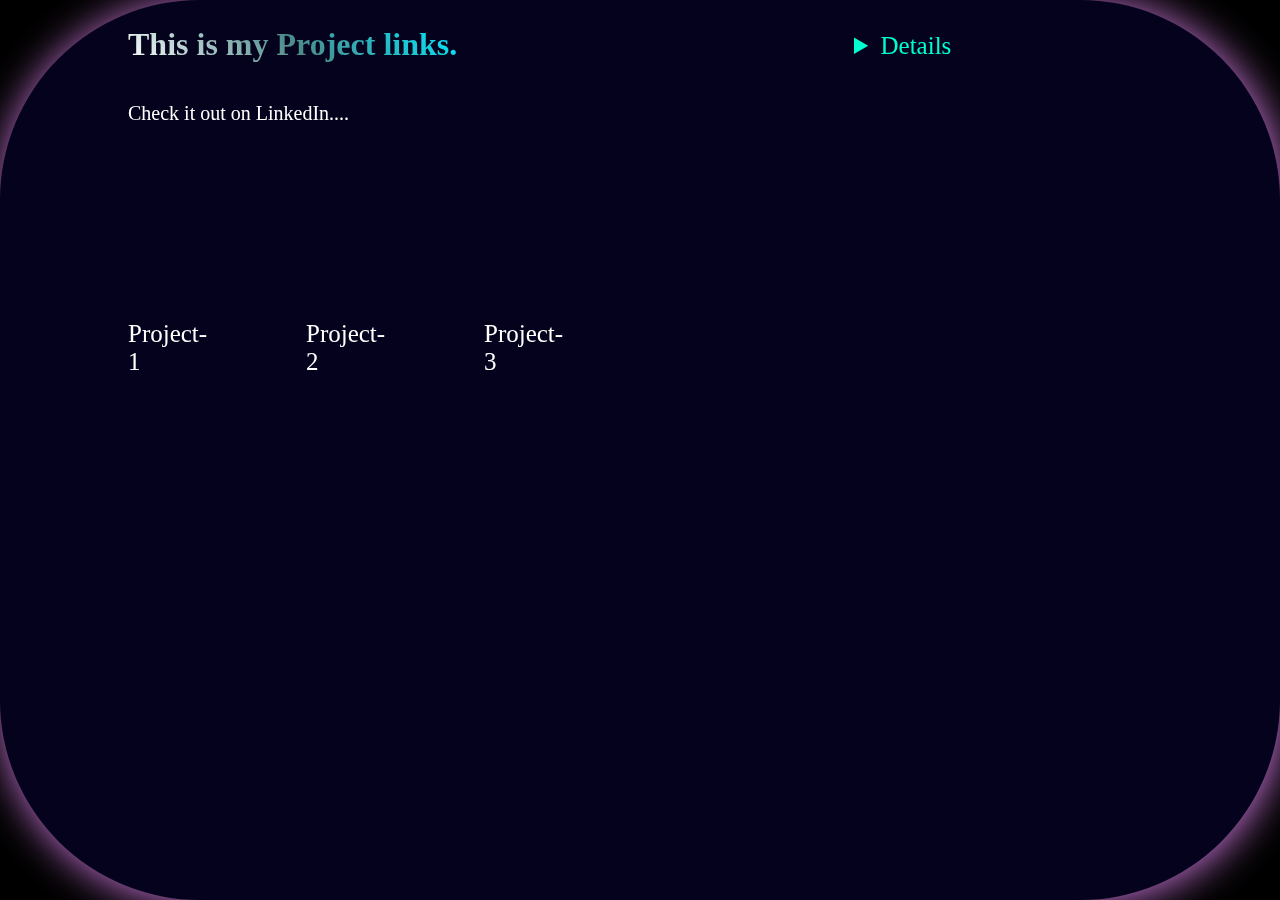
<file: Project.html>
<!DOCTYPE html>
<html lang="en">
<head>
    <meta charset="UTF-8">
    <meta name="viewport" content="width=device-width, initial-scale=1.0">
    <title>Document</title>

</head>
<style>
    body{
        margin: 0%;
        padding: 0%;
        font-family: "gilroy";
        background-color: rgb(0, 0, 0);
    }
    html,body{
        height: 100%;
        width: 100%;
        overflow: hidden;
    }


    .main{
        height: 100%;
        width: 100%;
        background-color: rgb(4, 2, 28);
        border-radius: 200px;
        filter: drop-shadow(2px 2px 20px rgb(206, 121, 223));
        display: flex;
    }
    .main h1{
        color: white;
        font-family: Cambria, Cochin, Georgia, Times, 'Times New Roman', serif;
        background: linear-gradient(45deg, rgb(255, 255, 255), rgb(77, 139, 139), rgb(0, 234, 255));
        position: absolute;
        background-clip: text;
        color: transparent;
        margin-top: 2%;
        margin-left: 10%;
    }

    .main a{
        inline-size: 50px;
        display: flex;
        flex-direction: column;
        margin-top: 25%;
        margin-left: 10%;
        list-style: none;
        text-decoration: none;
        color: white;
        font-size: 25px;
   }
    .main a:hover{
        filter: drop-shadow(2px 2px 10px rgb(27, 255, 247));
    }
    .main p{
        position: absolute;
        margin-top: 8%;
        margin-left: 10%;
        font-size: 20px;
        color: white;
    }
    span{
        color: rgb(0, 255, 208);
        margin-top: 2.5%;
        margin-left: 25%;
        font-size: 25px;
    }








    @media (max-width: 450px) {


    .main{
        height: 100%;
        width: 100%;
        background-color: rgb(0, 0, 0);
        border-radius: 200px;
        filter: drop-shadow(2px 2px 20px rgb(255, 91, 3));
        display: flex;
    }

    .main h1{
        color: white;
        font-family: Cambria, Cochin, Georgia, Times, 'Times New Roman', serif;
        background: linear-gradient(45deg, rgb(255, 255, 255), rgb(77, 139, 139), rgb(0, 234, 255));
        position: absolute;
        background-clip: text;
        color: transparent;
        margin-top: 40%;
        margin-left: 10%;
        font-size: 25px;
    }

    .main a{
        inline-size: 65px;
        display: flex;
        margin-top: 80%;
        margin-left: 10%;
        list-style: none;
        text-decoration: none;
        color: white;
        font-size: 25px;
   }
    .main a:hover{
        filter: drop-shadow(2px 2px 10px rgb(27, 255, 247));
    }
    .main p{
        position: absolute;
        margin-top: 55%;
        margin-left: 10%;
        font-size: 20px;
        color: white;
    }
    span{
        color: rgb(0, 255, 208);
        margin-top: 120%;
        margin-left: -82%;
        font-size: 25px;
    }
        
    }


</style>




<body>

    
    
    <div class="main">
        

        <h1>This is my Project links.</h1>
        <p>Check it out on LinkedIn....</p>

        <a href="https://www.linkedin.com/posts/harsh-soni-92006a301_this-is-another-new-project-of-mine-created-activity-7198031991001235457-bUEJ?utm_source=share&utm_medium=member_desktop">Project-1</a> 
        <a href="https://www.linkedin.com/posts/harsh-soni-92006a301_im-excited-to-share-my-html-and-css-skills-activity-7194331505689546752-BGXn?utm_source=share&utm_medium=member_desktop">Project-2</a> 
        <a href="https://www.linkedin.com/posts/harsh-soni-92006a301_im-excited-to-share-my-first-web-development-activity-7194330085154320385-eYCP?utm_source=share&utm_medium=member_desktop">Project-3</a>

        <span>
        <details>
            <br>
            <br>
            Touch the project and see my projects on LinkedIn.....  
        </details>
        </span>


    </div>
    

    <script src="https://cdnjs.cloudflare.com/ajax/libs/gsap/3.12.5/gsap.min.js" integrity="sha512-7eHRwcbYkK4d9g/6tD/mhkf++eoTHwpNM9woBxtPUBWm67zeAfFC+HrdoE2GanKeocly/VxeLvIqwvCdk7qScg==" crossorigin="anonymous" referrerpolicy="no-referrer"></script>
    <script src="mama.js"></script>
</body>
</html>
</file>
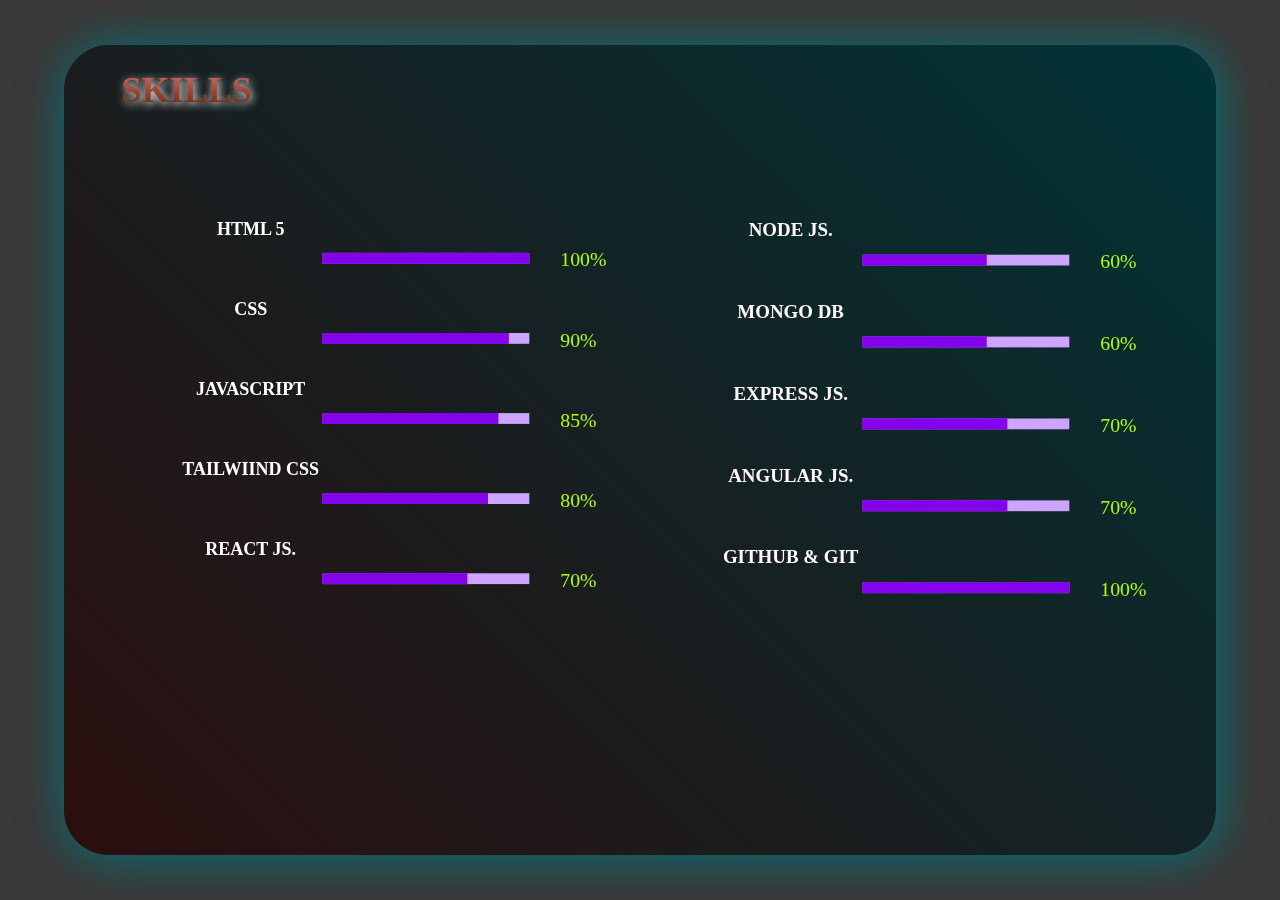
<file: skill.html>
<!DOCTYPE html>
<html lang="en">
<head>
    <meta charset="UTF-8">
    <meta name="viewport" content="width=device-width, initial-scale=1.0">
    <title>Document</title>
    <link rel="stylesheet" href="mama.css">
    </head>



<body class="soni">



    <div class="newpage">
        <h1>SKILLS</h1>


        <div class="baxa">
            <div class="le">

             <h4>HTML 5</h4><div class="loader"><p>100%</p></div>
             <h4>CSS</h4><div class="loadera"><p>90%</p></div>
             <h4>JAVASCRIPT</h4><div class="loaderb"><p>85%</p></div>
             <h4>TAILWIIND CSS</h4><div class="loaderc"><p>80%</p></div>
             <h4>REACT JS.</h4><div class="loaderd"><p>70%</p></div>
            </div>

            <div class="ri">

                <h5>NODE JS.</h5><div class="loader1"><p>60%</p></div>
                <h5>MONGO DB</h5><div class="loader2"><p>60%</p></div>
                <h5>EXPRESS JS.</h5><div class="loader3"><p>70%</p></div>
                <h5>ANGULAR JS.</h5><div class="loader4"><p>70%</p></div>
                <h5>GITHUB & GIT</h5><div class="loader5"><p>100%</p></div>
                    </div>



                </div>

    </div>


        
    


    
    <script src="https://cdnjs.cloudflare.com/ajax/libs/gsap/3.12.5/gsap.min.js" integrity="sha512-7eHRwcbYkK4d9g/6tD/mhkf++eoTHwpNM9woBxtPUBWm67zeAfFC+HrdoE2GanKeocly/VxeLvIqwvCdk7qScg==" crossorigin="anonymous" referrerpolicy="no-referrer"></script>
    <script src="mama.js"></script>
</body>
</html>
</file>
<file: mama.css>
*{
    margin: 0%;
    padding: 0%;
    font-family: "gilroy";
}

html,body{
    height: 100%;
    width: 100%;
    background-color: rgb(59, 56, 56);
    overflow-x: hidden;
    overflow: hidden;
}



.cursor{
    height: 15px;
    width: 15px;
    border-radius: 50%;
    background: linear-gradient(rgb(246, 255, 0),rgb(0, 247, 255));
    position: absolute;
    z-index: 99;
    box-shadow: 2px 2px 20px 2px;
}




.main{
    display: none;
    height: 100%;
    width: 100%;
    background: url(https://images.pexels.com/photos/218863/pexels-photo-218863.jpeg?auto=compress&cs=tinysrgb&w=1450);
}

.vvvvvo{
    position: absolute;
    height: 100%;
    width: 52%;
    margin-left: 49%;
    margin-top: 17%;
    transform: rotate(40.7deg);
}

.vvvvvo video{
    height: 100%;
    width: 52%;
}

.right ul{
    font-size: 35px;
}
#new{
    color: rgb(255, 0, 251);
    font-size: 30px;
    padding: 10px 25px;
}
#new:hover{
    box-shadow: 2px 2px 10px 2px ;
    color: rgb(235, 220, 2);
} 





#slide{
    height: 100%;
    width: 300px;
    font-size: 25px;
    display: flex;
    flex-direction: column;
    font-family: 'Segoe UI', Tahoma, Geneva, Verdana, sans-serif;
    position: fixed;
    background-color: rgb(3, 2, 18);
    z-index: 99;
    display: none; 
}

#slide li a{
    padding: 5px 25px;
    text-decoration: none;
    color: #767575;
}
#slide li{
    margin-top: 25%;
    line-height: 10px;
    list-style: none;
}
#slide a:hover{
    color: white;
    transition: 1s;
}


.image{
    height: 150px;
    width: 150px;
    border-radius: 100%;
    margin-top: 10px;
}
.image img{
    border: 5px solid rgb(255, 255, 255);
    position: absolute;
    height: 150px;
    width: 150px;
    border-radius: 100%;
    margin-left: 70px;
    margin-top: 5px;
    
}
#cross{
    margin-top: -220%;
    margin-left: 82%;
    font-size: 40px;
    color: #646464;
}

#cross:hover{
    color: white;
}

#links{
    position: absolute;
    display: flex;
    margin-top: 40%;
    margin-left: 18px;
}

#links li{
    text-decoration: none;
    list-style: none;
}
#links a:hover{
    color: rgb(192, 8, 253);
    box-shadow: 2px 2px 10px 2px;
    border-radius: 100%;
}



button{
    font-size: 25px;
    margin-top: 20%;
    margin-left: 46%;
    padding: 10px 30px;
    border-radius: 20px;
    background: #000;
    border: none;
    color: white;
    position: relative;
}


button:hover{
    box-shadow: 2px 2px 20px 2px;
    transition: 1s;
    background-color: rgb(5, 7, 57);
    color: rgb(11, 188, 165);
}

.main h1{
    margin-top: 20%;
    position: absolute;
    font-size: 40px;
    margin-left: 18%;
    color: white;
    font-family: 'Segoe UI', Tahoma, Geneva, Verdana, sans-serif;
}

.main p{
    position: absolute;
    margin-top: 23%;
    font-size: 50px;
    color: white;
    margin-left: 18%;
    font-family: 'Segoe UI', Tahoma, Geneva, Verdana, sans-serif;
}






.loader-container {
    display: flex;
    justify-content: center;
    align-items: center;
    height: 100vh;
}

.progress-bar {
    width: 80%;
    max-width: 400px;
    height: 20px;
    background-color: #ffffff;
    border-radius: 10px;
    overflow: hidden;
}


.progress {
    width: 0;
    height: 100%;
    background: linear-gradient(45deg, rgb(255, 0, 0), rgb(123, 0, 255), rgb(2, 1, 23));
    animation: fill 3.5s infinite;
}

@keyframes fill {
    0% {
        width: 0;
    }
    100% {
        width: 100%;
    }
}

.loader-container{
    margin-top: -20%;
}


#marq{
    display: none;
}



@media (max-width: 450px){


    .vvvvvo{
        position: absolute;
        height: 100%;
        width: 52%;
        display: none;
    }
    
    .vvvvvo video{
        height: 100%;
        width: 52%;
        display: none;
    }


.main{
        display: flex;
    }
    
    
button{
   display: none;
}

.loader-container{
    display: flex;
    margin-top: -25%;
}


.loader-container {
    display: flex;
    justify-content: center;
    align-items: center;
    margin-top: -40%;
    height: 1px;
    top: 0;
    margin-top: -90%;
}

.main h1{
    margin-top: 30%;
    position: absolute;
    font-size: 40px;
    margin-left: 15%;
    color: white;
    font-family: 'Segoe UI', Tahoma, Geneva, Verdana, sans-serif;
    background: linear-gradient(100deg, rgb(197, 37, 255), rgb(255, 0, 0),rgb(255, 251, 14) );
    color: transparent;
    background-clip: text;
}

.main h1:hover{
    filter: drop-shadow(20px 18px 3px rgb(183, 1, 255));
}

.main p{
    position: absolute;
    margin-top: 45%;
    font-size: 38px;
    color: white;
    filter: drop-shadow(2px 2px 20px white);
    margin-left: 15%;
    font-family: 'Segoe UI', Tahoma, Geneva, Verdana, sans-serif;
}



.main{
    display: flex;
    background: url([data-uri]);
}



#marq{
    display: flex;
    margin-top: -8%;
    position: absolute;
    color: white;
    filter: drop-shadow(2px 2px 20px white);
    font-size: 20px;
}



#new i{
    color: rgb(255, 255, 255);
    font-size: 30px;
    padding: 10px 10px;
}
#new:hover{
    box-shadow: 4px 4px 10px 4px;
    position: absolute;
    color: #a534eb;
    border-radius: 20px;
}



#slide{
    height: 100%;
    width: 300px;
    position: absolute;
    font-size: 22px;
    display: flex;
    flex-direction: column;
    font-family: 'Segoe UI', Tahoma, Geneva, Verdana, sans-serif;
    position: fixed;
    background: linear-gradient(45deg, rgb(62, 4, 29), rgb(15, 3, 43));
    display: none; 
}



.image{
    height: 130px;
    width: 130px;
    border-radius: 100%;
    margin-top: 10px;
}
.image img{
    border: 5px solid rgb(255, 255, 255);
    position: absolute;
    height: 130px;
    width: 130px;
    border-radius: 100%;
    margin-left: 78px;
    margin-top: 5px;
    
}


#cross{
    margin-top: -215%;
    margin-left: 82%;
    font-size: 40px;
    color: #5a5a5a;
}


#links li{
    text-decoration: none;
    list-style: none;
    margin-top: 47px;
}
#links a:hover{
    color: rgb(255, 141, 19);
    box-shadow: 2px 2px 10px 2px;
    border-radius: 25%;
}


}
























 


*.soni{
    margin: 0%;
    padding: 0%;
}
html,.soni{
    height: 100%;
    width: 100%;
}


.newpage{
    min-height: 100vh;
    scale: 0.9;
    width: 100%;
    background: linear-gradient(45deg, rgb(43, 14, 14), rgb(1, 51, 54));
    border-radius: 50px;
    box-shadow: 2px 2px 50px 2px ;
    color: rgb(4, 111, 117);
}

.newpage h1{
    background: linear-gradient(rgb(225, 114, 114), rgb(97, 35, 3));
    position: absolute;
    filter: drop-shadow(2px 2px 5px white);
    font-size: 40px;
    margin-top: 2%;
    margin-left: 5%;
    color: transparent;
    background-clip: text;
}


.baxa{
    height: 500px;
    width: 1200px;
    display: flex;
    position: absolute;
    margin-left: 8%;
    margin-top: 12%;
    justify-content: center;
}

.le{
    height: 500px;
    width: 600px;
    display: flex;
    flex-direction: column; 
    align-items: center;
}

.le h4{
   display: flex;
   padding: 15px 20px;
   margin-left: -65%;
   margin-top: 4%;
   font-size: 20px;
   color: rgb(255, 255, 255);
}
.le p{
    position: absolute;
    margin-left: 22%;
    margin-top: -5px;
    color: #b0ff04;
    font-size: 22px;
}


.ri{
    height: 500px;
    width: 600px;
    display: flex;
    flex-direction: column;
    align-items: center;
}

.ri h5{
    display: flex;
    padding: 15px 20px;
    margin-left: -65%;
    margin-top: 4%;
    font-size: 21px;
    color: rgb(255, 247, 247);
}

.ri p{
    position: absolute;
    margin-left: 22%;
    margin-top: -5px;
    font-size: 22px;
    color: #b0ff04;
}

.loader {
    height:12px;
    width: 230px;
    --c:no-repeat linear-gradient(#8403ed 0 0);
    background: var(--c),var(--c),#cda4ff;
    background-size: 100%;
    animation: l16 1s ;
  }
  @keyframes l16 {
    0%   {background-position:-150% 0,-150% 0}
    66%  {background-position: 250% 0,-150% 0}
  }


  .loadera {
    height:12px;
    width: 230px;
    --c:no-repeat linear-gradient(#8403ed 0 0);
    background: var(--c),var(--c),#cda4ff;
    background-size: 90%;
    animation: l16 1s ;
  }
  @keyframes l16 {
    0%   {background-position:-150% 0,-150% 0}
    66%  {background-position: 250% 0,-150% 0}
  }


  .loaderb {
    height:12px;
    width: 230px;
    --c:no-repeat linear-gradient(#8403ed 0 0);
    background: var(--c),var(--c),#cda4ff;
    background-size: 85%;
    animation: l16 1s ;
  }
  @keyframes l16 {
    0%   {background-position:-150% 0,-150% 0}
    66%  {background-position: 250% 0,-150% 0}
  }


  .loaderc {
    height:12px;
    width: 230px;
    --c:no-repeat linear-gradient(#8403ed 0 0);
    background: var(--c),var(--c),#cda4ff;
    background-size: 80%;
    animation: l16 1s ;
  }
  @keyframes l16 {
    0%   {background-position:-150% 0,-150% 0}
    66%  {background-position: 250% 0,-150% 0}
  }

  .loaderd {
    height:12px;
    width: 230px;
    --c:no-repeat linear-gradient(#8403ed 0 0);
    background: var(--c),var(--c),#cda4ff;
    background-size: 70%;
    animation: l16 1s ;
  }
  @keyframes l16 {
    0%   {background-position:-150% 0,-150% 0}
    66%  {background-position: 250% 0,-150% 0}
  }


  .loader1 {
    height:12px;
    width: 230px;
    --c:no-repeat linear-gradient(#8403ed 0 0);
    background: var(--c),var(--c),#cda4ff;
    background-size: 60%;
    animation: l16 1s ;
  }
  @keyframes l16 {
    0%   {background-position:-150% 0,-150% 0}
    66%  {background-position: 250% 0,-150% 0}
  }


  .loader2 {
    height:12px;
    width: 230px;
    --c:no-repeat linear-gradient(#8403ed 0 0);
    background: var(--c),var(--c),#cda4ff;
    background-size: 60%;
    animation: l16 1s ;
  }
  @keyframes l16 {
    0%   {background-position:-150% 0,-150% 0}
    66%  {background-position: 250% 0,-150% 0}
  }

  .loader3 {
    height:12px;
    width: 230px;
    --c:no-repeat linear-gradient(#8403ed 0 0);
    background: var(--c),var(--c),#cda4ff;
    background-size: 70%;
    animation: l16 1s ;
  }
  @keyframes l16 {
    0%   {background-position:-150% 0,-150% 0}
    66%  {background-position: 250% 0,-150% 0}
  }



  .loader4 {
    height:12px;
    width: 230px;
    --c:no-repeat linear-gradient(#8403ed 0 0);
    background: var(--c),var(--c),#cda4ff;
    background-size: 70%;
    animation: l16 1s ;
  }
  @keyframes l16 {
    0%   {background-position:-150% 0,-150% 0}
    66%  {background-position: 250% 0,-150% 0}
  }



  .loader5 {
    height:12px;
    width: 230px;
    --c:no-repeat linear-gradient(#8403ed 0 0);
    background: var(--c),var(--c),#cda4ff;
    background-size: 100%;
    animation: l16 1s ;
  }
  @keyframes l16 {
    0%   {background-position:-150% 0,-150% 0}
    66%  {background-position: 250% 0,-150% 0}
  }


@media (max-width: 450px) {



    
.baxa{
    height: 500px;
    width: 1200px;
    display: flex;
    position: absolute;
    margin-left: -2%;
    margin-top: 30%;
    justify-content: center;
    flex-direction: column;
}

.le{
    height: 500px;
    width: 300px;
    display: flex;
    flex-direction: column; 
    align-items: center;
}

.le h4{
   display: flex;
   padding: 5px 5px;
   margin-left: -65%;
   margin-top: 4%;
   font-size: 10px;
   color: rgb(255, 255, 255);
   align-items: center;
}
.le p{
    position: absolute;
    margin-left: 22%;
    margin-top: -5px;
    color: #b0ff04;
    font-size: 12px;
}


.ri{
    height: 500px;
    width: 300px;
    display: flex;
    flex-direction: column;
    align-items: center;
}

.ri h5{
    display: flex;
    padding: 5px 5px;
    margin-left: -65%;
    margin-top: 4%;
    font-size: 10px;
    color: rgb(255, 247, 247);
    align-items: center;
}

.ri p{
    position: absolute;
    margin-left: 22%;
    margin-top: -5px;
    font-size: 12px;
    color: #b0ff04;
}

}
</file>
